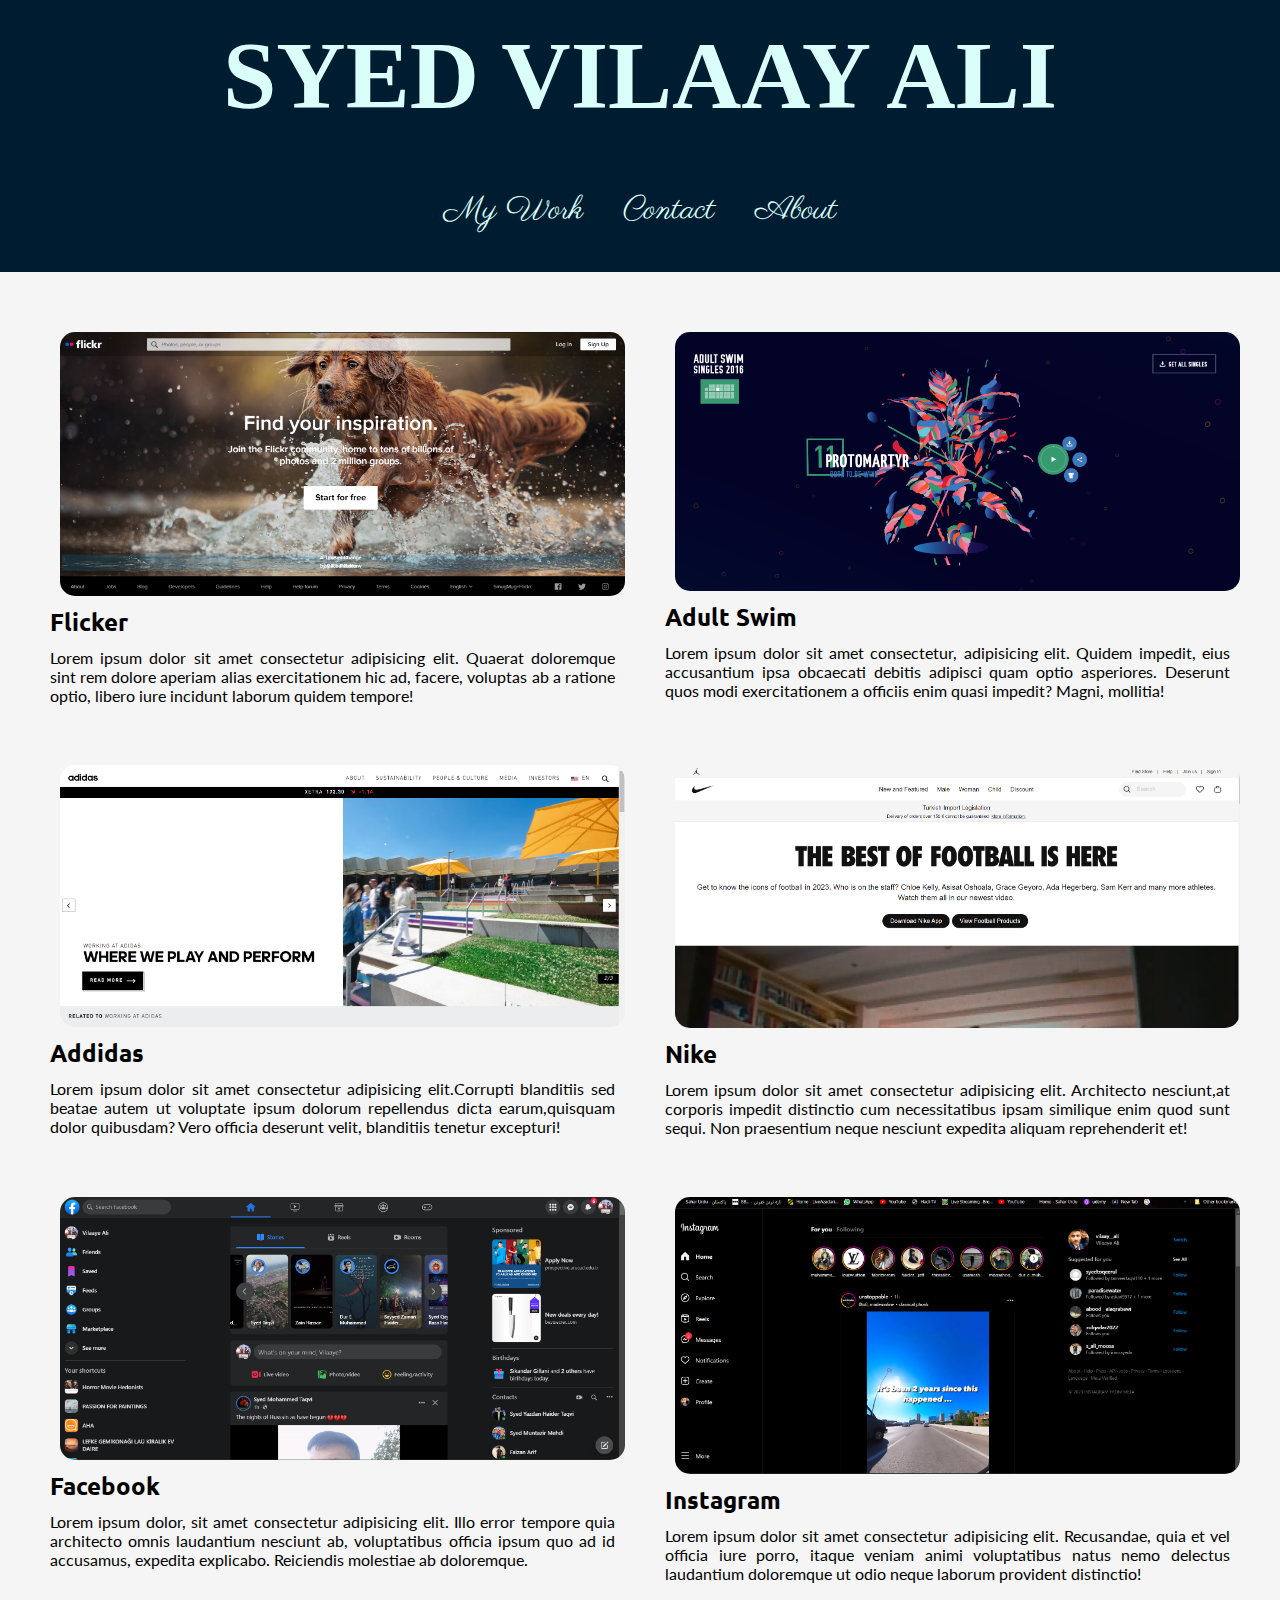
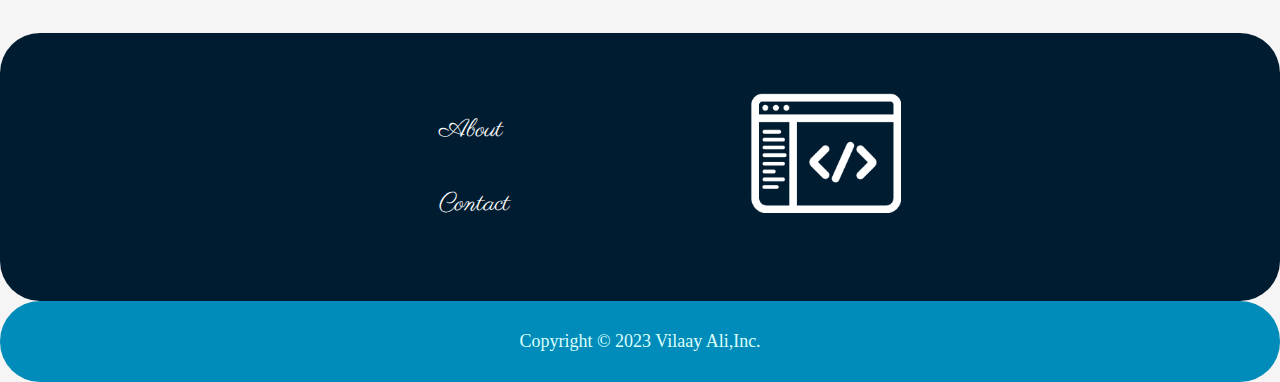
<file: index.html>
<!DOCTYPE html>
<html lang="en">
  <head>
    <!-- font for top navigation -->

    <meta charset="UTF-8" />
    <meta name="viewport" content="width=device-width, initial-scale=1.0" />
    <link href="./style.css" rel="stylesheet" />
    <link rel="preconnect" href="https://fonts.googleapis.com" />
    <link rel="preconnect" href="https://fonts.gstatic.com" crossorigin />
    <link
      href="https://fonts.googleapis.com/css2?family=Parisienne&display=swap"
      rel="stylesheet"
    />

    <!-- links for the cards text font style -->
    <link rel="preconnect" href="https://fonts.googleapis.com" />
    <link rel="preconnect" href="https://fonts.gstatic.com" crossorigin />
    <link
      href="https://fonts.googleapis.com/css2?family=Ubuntu:wght@300&display=swap"
      rel="stylesheet"
    />

    <!-- for cards paragraph -->
    <link rel="preconnect" href="https://fonts.googleapis.com" />
    <link rel="preconnect" href="https://fonts.gstatic.com" crossorigin />
    <link
      href="https://fonts.googleapis.com/css2?family=Asap:wght@800&family=Lato:ital,wght@1,300&display=swap"
      rel="stylesheet"
    />

    <title>My Portfolio</title>
  </head>
  <body>
    <div class="header">
      <div class="tital_name">
        <h1>syed vilaay ali</h1>
      </div>
      <br />

      <div id="top_nav">
        <ul class="links">
          <li><a  id="n4" href="./index.html">my work</a></li>
          <!-- <li><a target="_blank" id="n1" href="">home</a></li> -->
          <li><a target="_blank" id="n2" href="">contact</a></li>
          <li><a target="_blank" id="n3" href="About/About.html">about</a></li>
          
        </ul>
      </div>
    </div>
    <!-- <div class="main_intro">
        <h1>introduction</h1>
        <p>
          Lorem ipsum dolor sit amet consectetur adipisicing elit. Eos
          aspernatur fugit assumenda magni neque quaerat, fugiat dignissimos qui
          alias saepe esse eveniet modi, enim omnis odit nihil, deleniti harum.
          Quidem!
        </p>
      </div> -->

    <div class="main_card">
      <div class="left card">
        <a target="_blank" href="https://www.flickr.com/"
          ><img src="./pics/left_pic.png" alt=""
        /></a>

        <h2>Flicker</h2>
        <p>
          Lorem ipsum dolor sit amet consectetur adipisicing elit. Quaerat
          doloremque sint rem dolore aperiam alias exercitationem hic ad,
          facere, voluptas ab a ratione optio, libero iure incidunt laborum
          quidem tempore!
        </p>
      </div>

      <div class="right card">
        <a target="_blank" href="https://www.adultswim.com/"
          ><img src="./pics/right_pic (2).png" alt=""
        /></a>
        <h2>Adult Swim</h2>
        <p>
          Lorem ipsum dolor sit amet consectetur, adipisicing elit. Quidem
          impedit, eius accusantium ipsa obcaecati debitis adipisci quam optio
          asperiores. Deserunt quos modi exercitationem a officiis enim quasi
          impedit? Magni, mollitia!
        </p>
      </div>
    </div>

    <div class="main_card">
      <div class="right card">
        <a target="_blank" href="https://www.adidas-group.com/en/"
          ><img src="./pics/adidas.png" alt=""
        /></a>
        <h2>Addidas</h2>
        <p>
          Lorem ipsum dolor sit amet consectetur adipisicing elit.Corrupti
          blanditiis sed beatae autem ut voluptate ipsum dolorum repellendus
          dicta earum,quisquam dolor quibusdam? Vero officia deserunt velit,
          blanditiis tenetur excepturi!
        </p>
      </div>
      <div class="left card">
        <a target="_blank" href="https://www.nike.com/tr/"
          ><img src="./pics/nike.png" alt=""
        /></a>
        <h2>Nike</h2>
        <p>
          Lorem ipsum dolor sit amet consectetur adipisicing elit. Architecto
          nesciunt,at corporis impedit distinctio cum necessitatibus ipsam
          similique enim quod sunt sequi. Non praesentium neque nesciunt
          expedita aliquam reprehenderit et!
        </p>
      </div>
    </div>
    <div class="main_card">
      <div class="right card">
        <a href="https://www.facebook.com/" target="_blank"
          ><img src="./pics/Facebook.png" alt=""
        /></a>
        <h2>Facebook</h2>
        <p>
          Lorem ipsum dolor, sit amet consectetur adipisicing elit. Illo error
          tempore quia architecto omnis laudantium nesciunt ab, voluptatibus
          officia ipsum quo ad id accusamus, expedita explicabo. Reiciendis
          molestiae ab doloremque.
        </p>
      </div>
      <div class="left card">
        <a target="_blank" href="https://www.instagram.com/"
          ><img src="./pics/instagram.png" alt=""
        /></a>
        <h2>Instagram</h2>
        <p>
          Lorem ipsum dolor sit amet consectetur adipisicing elit. Recusandae,
          quia et vel officia iure porro, itaque veniam animi voluptatibus natus
          nemo delectus laudantium doloremque ut odio neque laborum provident
          distinctio!
        </p>
      </div>
    </div>
    <div class="footer_main">
      <ul class="footer_list">
        <li><a class="a1" href="./About/About.html" >About</a></li>
        <li><a class="a2" href="mailto:vilaayali89@gmil.com">Contact</a></li>
      </ul>
      
      <!-- email button right  -->

      <!-- <a class="Email_button"  href="mailto:vilaayali89@gmil.com"
        ><button class="Email_button" href="mailto:vilaayali89@gmil.com">Email</button></a
      > -->

      <a class="logo" href=""
        ><img src="./pics/Syed vilaay ali-logo-white.png" alt=""
      /></a>
    </div>

    <div class="copy_rights">
      <p> copyright © 2023 Vilaay Ali,Inc.</p>
    </div>

  
    
  </body>
</html>
</file>
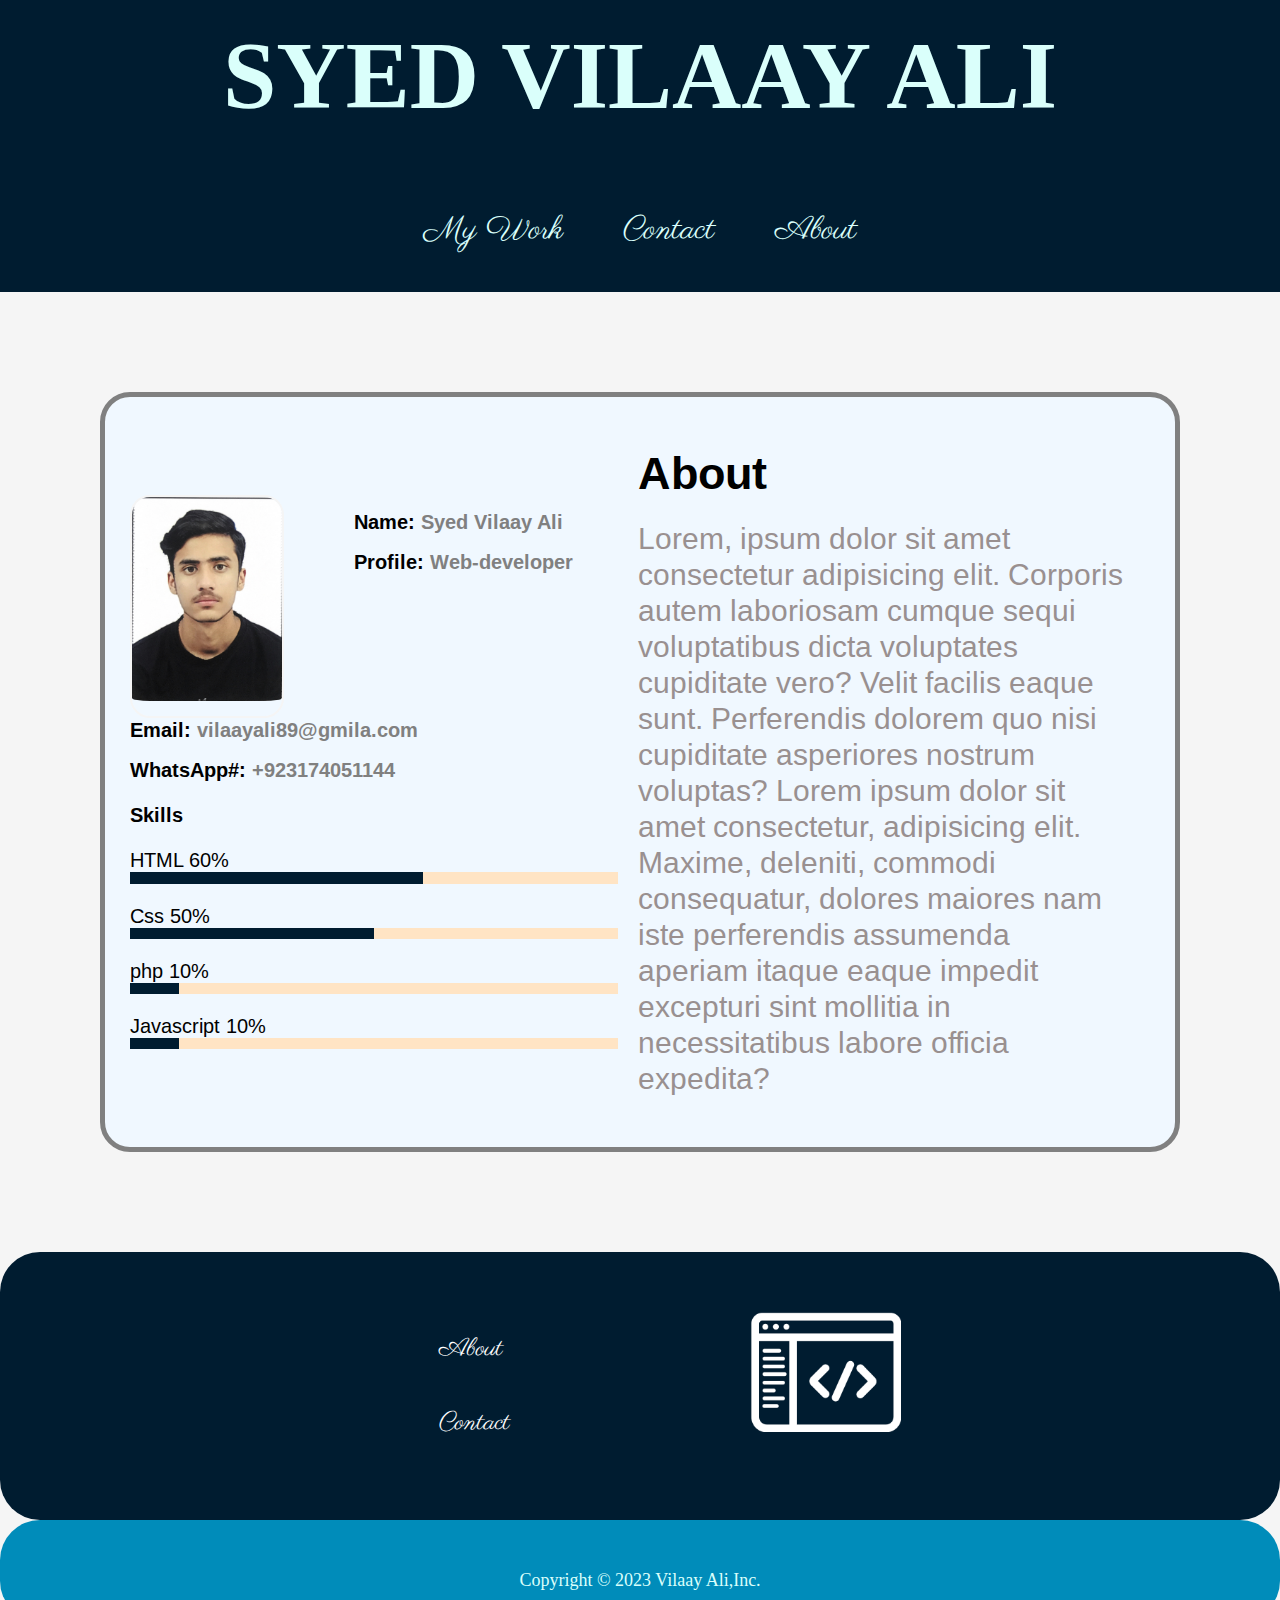
<file: About/About.html>
<!DOCTYPE html>
<html lang="en">
  <head>
    <!-- font for top navigation -->

    <meta charset="UTF-8" />
    <meta name="viewport" content="width=device-width, initial-scale=1.0" />
    <link href="./style.css" rel="stylesheet" />
    <link rel="preconnect" href="https://fonts.googleapis.com" />
    <link rel="preconnect" href="https://fonts.gstatic.com" crossorigin />
    <link
      href="https://fonts.googleapis.com/css2?family=Parisienne&display=swap"
      rel="stylesheet"
    />

    <link rel="preconnect" href="https://fonts.googleapis.com" />
    <link rel="preconnect" href="https://fonts.gstatic.com" crossorigin />
    <link
      href="https://fonts.googleapis.com/css2?family=Arimo&display=swap"
      rel="stylesheet"
    />

    <title>About</title>
  </head>
  <body>
    <div class="header">
      <div class="tital_name">
        <h1>syed vilaay ali</h1>
      </div>
      <br />

      <div id="top_nav">
        <ul class="links">
          <!-- <li><a target="_blank" id="n1" href="">home</a></li> -->
          <li><a id="n4" href="../index.html">my work</a></li>
          <li><a target="_blank" id="n2" href="">contact</a></li>
          <li><a target="_blank" id="n3" href="">about</a></li>
        </ul>
      </div>
    </div>

    <div class="container">
      <div class="intro_card_row">
        <div class="left_info">
          <div class="pic_details">
            <img src="./About pics/profile_pic.png" alt="" />
            <h4>Name:<span>Syed Vilaay Ali</span></h4>
            <h4>Profile:<span>Web-developer</span></h4>
            <h4>Email:<span>vilaayali89@gmila.com</span></h4>
            <h4>WhatsApp#:<span>+923174051144</span></h4>
          </div>
          <div class="skills">
            <h4>Skills</h4>
            <p>HTML 60%</p>
            <div style="background-color: bisque">
              <div class="html_bar"></div>
            </div>
            <p>Css 50%</p>
            <div style="background-color: bisque">
              <div class="Css_bar"></div>
            </div>
            <p>php 10%</p>
            <div style="background-color: bisque">
              <div class="php_bar"></div>
            </div>
            <p>Javascript 10%</p>
            <div style="background-color: bisque">
              <div class="java_bar"></div>
            </div>
          </div>
        </div>

        <div class="right_info">
          <h2>About</h2>
          <p>
            Lorem, ipsum dolor sit amet consectetur adipisicing elit. Corporis
            autem laboriosam cumque sequi voluptatibus dicta voluptates
            cupiditate vero? Velit facilis eaque sunt. Perferendis dolorem quo
            nisi cupiditate asperiores nostrum voluptas? Lorem ipsum dolor sit
            amet consectetur, adipisicing elit. Maxime, deleniti, commodi
            consequatur, dolores maiores nam iste perferendis assumenda aperiam
            itaque eaque impedit excepturi sint mollitia in necessitatibus
            labore officia expedita?
          </p>
        </div>
      </div>
    </div>

    <div class="footer_main">
      <ul class="footer_list">
        <li><a class="a1" href="./About.html">About</a></li>
        <li><a class="a2" href="mailto:vilaayali89@gmil.com">Contact</a></li>
      </ul>

      <a class="logo" href=""
        ><img src="./About pics/Syed vilaay ali-logo-white.png" alt=""
      /></a>
    </div>

    <div class="copy_rights">
      <p>copyright © 2023 Vilaay Ali,Inc.</p>
    </div>
  </body>
</html>
</file>
<file: style.css>
/* globle reset to remove any extra space */
* {
    margin: 0px;
    padding: 0px;
}

/* web page body */
body {
    /* background: url(./pics/syed.gif.png);
    background: size 100%;
    background-position:100px 10 px; */
    /* background-color: #F4F2DE; */
    /* background-color:#176B87 ; */
    /* background-color: #DAFFFB; */
    background-color: whitesmoke;




}

/* title name and liks main div for back ground color */
.header {
    /* background-color: #f8f8f8; */
    /* background-color:#E9B384; */
    background-color: #001C30;
    /* width: 100%; */


}

/* titile name */
.tital_name {
    font-size: 3rem;
    text-align: center;
    text-transform: uppercase;
    font-weight: normal;
    padding: 20px;
    color: #DAFFFB;

}

/* this the styling for hyperlinks */
.links,
#n1,
#n2,
#n3,
#n4 {
    text-decoration: none;
    display: flex;
    gap: 20px;
    list-style-type: none;
    justify-content: center;
    padding: 10px 10px 20px 10px;
    font-family: 'Parisienne', cursive;
    font-weight: 500;
    font-size: 30px;
    color: #DAFFFB;
    text-transform: capitalize;
    font-size: 2rem;
    flex-wrap: wrap;


}






/* the parent div for cards */
.main_card {
    margin: 0px;
    padding: 0px;
    display: flex;
    flex-direction: row;
    gap: 50px;
    /* margin:top right bottom left; */
    margin: 50px 50px 50px 50px;
    justify-content: center;


}

/* child left card */
.left {
    width: 50%;

}

/* child right card  */
.right {
    width: 50%;

}

/* left and right image / anker element */
.main_card a>img {

    display: inline;
    width: 100%;
    height: auto;
    float: left;
    margin: 10px;
    border-radius: 15px;
    

}

/* the cards paragraph element */
.card>p {

    text-align: justify;
    font-family: 'Lato', sans-serif;
}

/* the cards h2 element*/
.card>h2 {
    padding-bottom: 10px;
    font-family: 'Ubuntu', sans-serif;
    text-transform: capitalize;
}








/* footer elements styling  */
.footer_main {
    /* display: inline-flex; */
    display: flex;
    flex-direction: row;
    justify-content: center;
    gap: 200px;
    background-color: #001C30;
    padding: 60px;

    border-radius: 40px;

}

/* footer list and anker */
.footer_list * {
    text-decoration: none;
    list-style: none;
    color: white;
    padding: 20px;
    padding-left: 30px;
    font-size: 25px;
    text-transform: capitalize;
    font-family: 'Parisienne', cursive;
    /* (top right bottom left) */


}




/* logo image  */
.logo>img {
    height: 120px;



}

/* footer Email button */
.Email_button {
    /* margin:top right bottom left; */
    /* margin: 30px 30px 30px 0px; */
    /* flex-basis: 50px;
    height: 20px;
    padding: 10px; */
    /* width:1.5rem; */




}



/* footer pagragraph element  */
.footer_main>p {
    color: white;


}


/* copy right  */
.copy_rights {
    background-color: #008CBA;
    padding: 30px;
    text-align: center;
    color: #DAFFFB;
    font-size: 18px;
    text-transform: capitalize;
    border-radius: 40px;
}













/* style for small devices */

@media (max-width: 599px) {

    * {
        padding: 0;
        margin: 0;
    }

    body {}


    /* header  */
    .header {
        width: 100%;
    }

    .tital_name {
        font-size: 1.5rem;
        text-align: center;
    }

    /* navigation */

    .links {
        display: flex;
        flex-direction: column;
        gap: 0px;
        padding: 0px;
        margin: 0px;
    }

    /* main card for left right cards */
    .main_card {
        /* margin:20px; */
        /* display: flex;
        flex-direction: column; */
        display: inline;
        align-items: center;
        width: 100%;



    }


    .card {


        width: 100%;
        display: inline;
        margin-bottom: 30px;
        text-align: justify;
        object-fit: cover;
        



    }

    .card>a>img {
        margin: 0px;
        padding: 0px;
        /* margin:top right bottom left; */
        width: 100%;
        object-fit: cover;
        margin-bottom:15px;
        border-radius: 15px;
        

    }

    .card>p {
        margin: 10px;

    }

    .card>h2{

        margin: 10px;
        font-weight: bold;

    }

    .footer_main {
        display: flex;
        flex-direction: column;
        gap: 30px;
        justify-content: center;
    }

    .copy_rights {
        font-size: 1rem;
    }
}
</file>
<file: About/style.css>
/* globle reset to remove any extra space */
* {
    margin: 0px;
    padding: 0px;
}

/* web page body */
body {
    background-color: whitesmoke;
    

}

/* title name and liks main div for back ground color */
.header {
    background-color: #001C30;
    width: 100%;


}

/* titile name */
.tital_name {
    font-size: 3rem;
    text-align: center;
    text-transform: uppercase;
    font-weight: normal;
    padding: 20px;
    color: #DAFFFB;

}

/* this the styling for hyperlinks */
.links,
#n1,
#n2,
#n3,
#n4 {
    text-decoration: none;
    display: flex;
    gap: 20px;
    list-style-type: none;
    justify-content: center;
    padding: 20px;
    font-family: 'Parisienne', cursive;
    font-weight: 500;
    font-size: 30px;
    color: #DAFFFB;
    text-transform: capitalize;
    font-size: 2rem;


}

















/* about card Styling*/
.container {
    /* background-color: #008CBA; */

}



/* main div for all about details */
.intro_card_row {

   
    height: auto;
    background-color: aliceblue;
    display: flex;
    flex-direction: row;
    align-items: center;
    margin: 100px;
    border: 5px solid gray;
    border-style:;
    border-radius: 30px;
    /* top right bottom left */
    padding: 30px 30px 30px 25px ;
}

/* left about info */
.left_info {
    width: 50%;
    /* display: flex;
    flex-direction: column; */


}

/* right about info */
.right_info {
    width: 50%;
    font-size: 30px;
    padding: 20px;

}
.right_info > p{
    color: rgb(153, 144, 144);
}





/* about card pic and information  */

/* -------> */

/*image in left card*/
.pic_details>img {
    
    
    /* background-color: #008CBA; */
    float: left;
    width: 150px;
    margin-right: 70px;
    border: 2px solid whitesmoke;
    border-radius: 20px;
    padding-bottom: 15px;
    
    

}
.pic_details > h4{

    font-size: 20px;
    padding-top: 15px;

  
}


/* span inside the h4 elements  */
span {
    color: gray;
    padding-left: 6px;
}



.skills{
    clear: both;
    font-size: 20px;
    padding-top: 20px;
}

.skils > h4, p {
    padding-top:20px;
    
}


/* skill set bars  */
.html_bar {
    height: 0.7rem;
    background-color: #001C30;
    width: 60%;
    
}

.Css_bar {
    height: 0.7rem;
    background-color: #001C30;
    width: 50%;
}

.php_bar {
    height: 0.7rem;
    background-color: #001C30;
    width: 10%;
}

.java_bar {
    height: 0.7rem;
    background-color: #001C30;
    width: 10%;
}

.container  {
    font-family: 'Arimo', sans-serif;
    font-weight: 100;
}


























/* footer elements styling  */
.footer_main {
    /* display: inline-flex; */
    display: flex;
    flex-direction: row;
    justify-content: center;
    gap: 200px;
    background-color: #001C30;
    padding: 60px;

    border-radius: 40px;

}

/* footer list and anker */
.footer_list * {
    text-decoration: none;
    list-style: none;
    color: white;
    padding: 20px;
    padding-left: 30px;
    font-size: 25px;
    text-transform: capitalize;
    font-family: 'Parisienne', cursive;
    /* (top right bottom left) */


}




/* logo image  */
.logo>img {
    height: 120px;



}



/* footer pagragraph element  */
.footer_main>p {
    color: white;


}


/* copy right  */
.copy_rights {
    background-color: #008CBA;
    padding: 30px;
    text-align: center;
    color: #DAFFFB;
    font-size: 18px;
    text-transform: capitalize;
    border-radius: 40px;
}



/* style for small devices */

@media (max-width: 600px) {

    * {
        padding: 0;
        margin: 0;
    }

    body {}


    /* header  */
    .header {
        width: 100%;
    }

    .tital_name {
        font-size: 1.5rem;
        text-align: center;
    }

    /* navigation */

    .links {
        display: flex;
        flex-direction: column;
        padding: 0px;
    }


    .footer_main {
        display: flex;
        flex-direction: column;
        gap: 30px;
        justify-content: center;
    }

    .copy_rights {
        font-size: 1rem;
    }
}

@media (max-width: 850px){

    *{
        padding: 0px;
        margin: 0px;
    }

    
    .container{
       
       
    }

    .intro_card_row{
        display: flex;
        flex-direction: column;
        width: fit-content;
        margin: 0;
        border: none;
        clear: left;


    }

    .pic_details > h4{

    }

    .pic_details>img {
     margin-bottom: 20px;
     display: inline;
     clear: both;
    }

    .skills{
        width: 100%;
    }

    .right_info{
        width: 100%;
        line-height: 1.5;
    }
    .left_info{
        width: 100%;
    }

    /* for the font  */
    .container  {
    font-family: 'Arimo', sans-serif;
    font-weight: 100;
}








}
</file>
